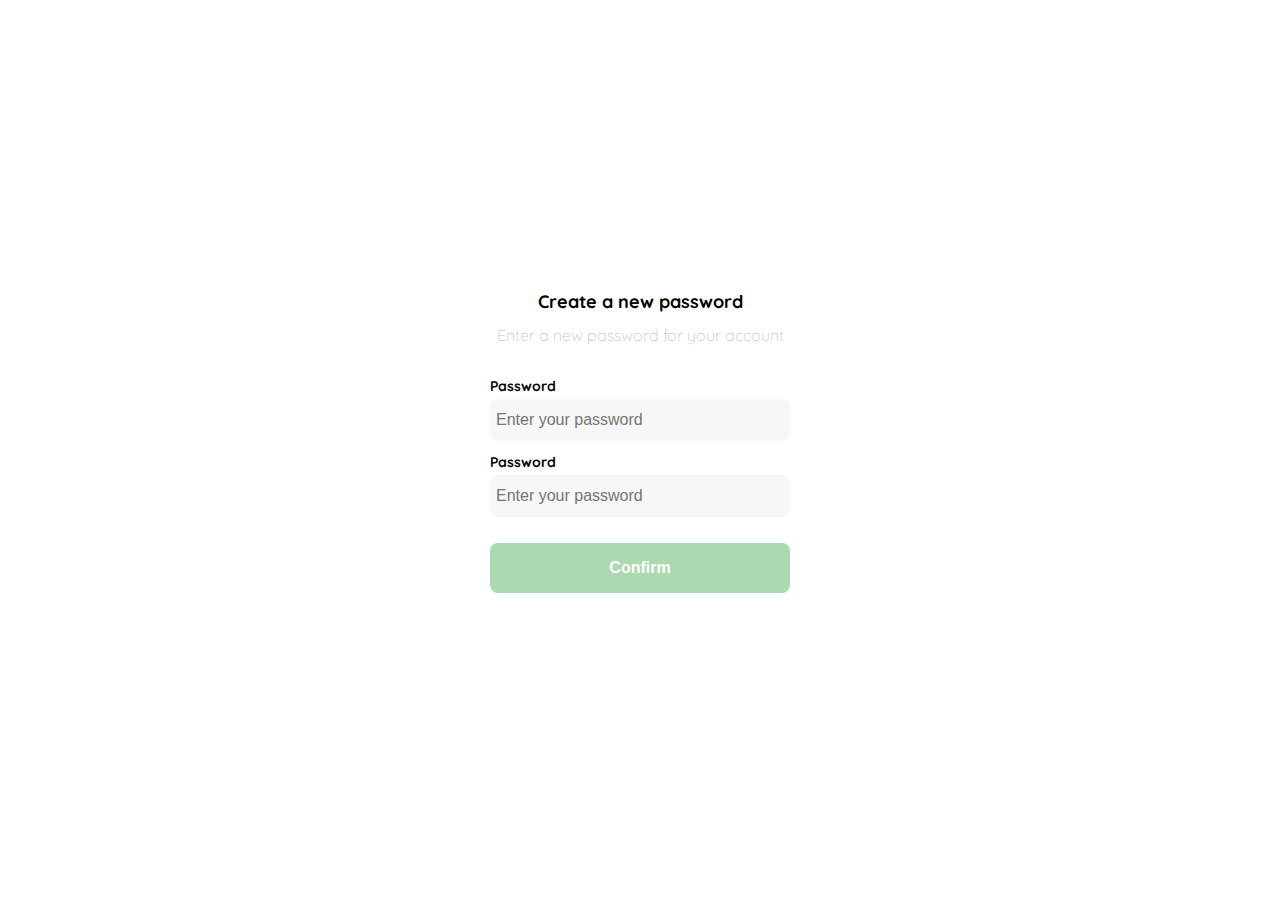
<file: clase1.html>
<!DOCTYPE html>
<html lang="en">
<head>
    <meta charset="UTF-8">
    <meta http-equiv="X-UA-Compatible" content="IE=edge">
    <meta name="viewport" content="width=device-width, initial-scale=1.0">
    <link rel="preconnect" href="https://fonts.googleapis.com" />
    <link rel="preconnect" href="https://fonts.gstatic.com" crossorigin />
    <link
      href="https://fonts.googleapis.com/css2?family=Montserrat&family=Quicksand:wght@300;500;700&display=swap"
      rel="stylesheet"
    />
    
    <link rel="stylesheet" href="./css/styles.css" />
    <title>Document</title>
</head>
<body>
    <div class="login">
        <div class="form-container">
            <img src="./assets/logos/logo_yard_sale.svg" alt="Logo" class="logo">
            <h1 class="title">Create a new password</h1>
            <p class="subtitle">Enter a new password for your account</p>

            <form action="/" class="form">
                <label for="new-password" class="label">Password</label>
                <input type="password" name="password" id="new-password" class="input input-password" placeholder="Enter your password" />
                <label for="new-password" class="label">Password</label>
                <input type="password" name="password" id="new-password" class="input input-password" placeholder="Enter your password" />
                <input type="submit" value="Confirm" class="primary-button login-button" />
            </form>
        </div>
    </div>
</body>
</html>
</file>
<file: css/styles.css>
:root {
  --white: #ffffff;
  --black: #000000;
  --dark: #232830;
  --very-light-pink: #c7c7c7;
  --text-input-field: #f7f7f7;
  --hospital-green: #acd9b2;
  --sm: 14px;
  --md: 16px;
  --lg: 18px;
}

body {
  font-family: "Quicksand", sans-serif;
  margin: 0;
}

/* Clase 1 */
.login {
  width: 100%;
  height: 100vh;
  display: grid;
  place-items: center;
}

.form-container {
  display: grid;
  grid-template-rows: auto 1fr auto;
  width: 300px;
}

.logo {
  display: none;
  width: 150px;
  margin-bottom: 48px;
  justify-self: center;
}

.title {
  font-size: var(--lg);
  margin-bottom: 12px;
  text-align: center;
}

.subtitle{
    font-size: var(--md);
    text-align: center;
    margin-top: 0;
    margin-bottom: 32px;
    color: var(--very-light-pink);
    font-weight: 300;
}

.form{
    display: flex;
    flex-direction: column;
}

.label{
    font-size: var(--sm);
    margin-bottom: 4px;
    font-weight: 700;
}

.input{
    border: none;
    border-radius: 8px;
    background-color: var(--text-input-field);
    height: 30px;
    padding: 6px;
    font-size: var(--md);
    margin-bottom: 12px;
}

.primary-button{
    background-color: var(--hospital-green);
    border: none;
    border-radius: 8px;
    color: var(--white);
    font-size: var(--md);
    width: 100%;
    cursor: pointer;
    font-weight: 700;
    height: 50px;
}

.login-button{
    margin-bottom: 30px;
    margin-top: 14px;
}

@media screen and (max-width: 640px) {
      .logo{
        display: block;
      }
}
</file>
